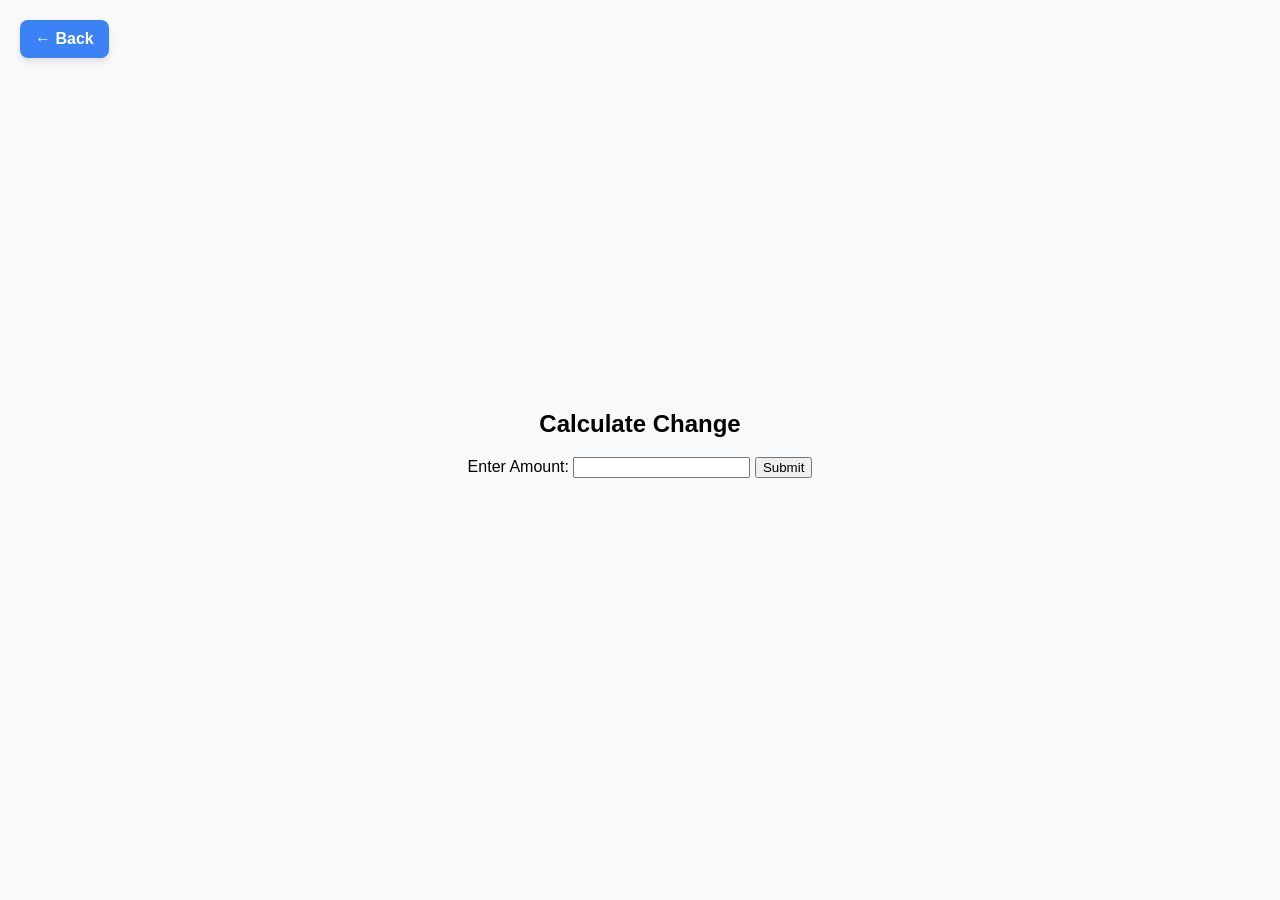
<file: Change.html>
<!DOCTYPE html>
<html>
<head>
    <title>Calculate Change</title>
    <style>
        /* Centers content in the middle */
        body {
            display: flex;
            flex-direction: column;
            justify-content: center;
            align-items: center;
            height: 100vh;
            margin: 0;
            font-family: Arial, sans-serif;
            background-color: #f8f9fa;
            text-align: center;
        }
        /* Styles the back button in the top-left */
        .back-btn {
            position: absolute;
            top: 20px;
            left: 20px;
            padding: 10px 15px;
            background-color: #3b82f6; 
            color: white;
            text-decoration: none;
            border-radius: 8px;
            font-weight: bold;
            box-shadow: 0 4px 6px rgba(0,0,0,0.1);
        }
    </style>
    <script>
        function calculateChange() {
            let amount = Number(document.getElementById("amount").value);
            let resultText = "";
            const denominations = [
                { value: 1000, name: "$1000 note" },
                { value: 500, name: "$500 note" },
                { value: 100, name: "$100 note" },
                { value: 50, name: "$50 note" },
                { value: 20, name: "$20 note" },
                { value: 10, name: "$10 coin" },
                { value: 5, name: "$5 coin" },
                { value: 2, name: "$2 coin" },
                { value: 1, name: "$1 coin" }
            ];

            if (amount < 0 || isNaN(amount)) {
                document.getElementById("result").innerHTML = "Please enter a valid amount.";
                return;
            }
            for (let denom of denominations) {
                let count = Math.floor(amount / denom.value);
                resultText += count + " of " + denom.name + "<br>";
                amount = amount % denom.value;
            }
            document.getElementById("result").innerHTML = resultText;
        }
    </script>
</head>
<body>
    <!-- Back Button -->
    <a href="index.html" class="back-btn">← Back</a>

    <h2>Calculate Change</h2>
    <div>
        <label for="amount">Enter Amount: </label>
        <input type="number" id="amount">
        <button onclick="calculateChange()">Submit</button>
    </div>
    <p id="result"></p>
</body>
</html>
</file>
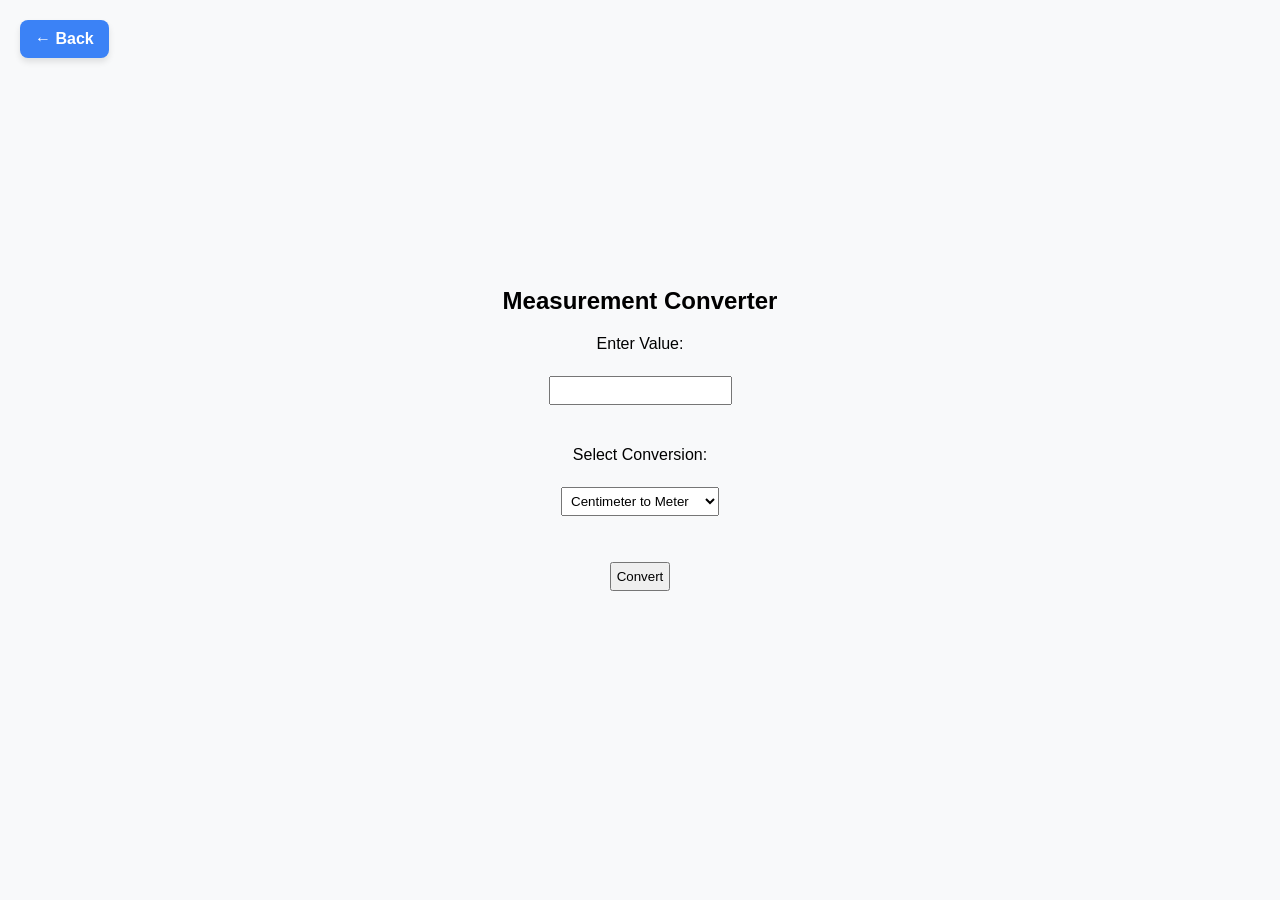
<file: Converter.html>
<!DOCTYPE html>
<html>
<head>
    <title>Measurement Converter</title>
    <style>
        body {
            display: flex;
            flex-direction: column;
            justify-content: center;
            align-items: center;
            height: 100vh;
            margin: 0;
            font-family: Arial, sans-serif;
            background-color: #f8f9fa;
            text-align: center;
        }
        .back-btn {
            position: absolute;
            top: 20px;
            left: 20px;
            padding: 10px 15px;
            background-color: #3b82f6;
            color: white;
            text-decoration: none;
            border-radius: 8px;
            font-weight: bold;
            box-shadow: 0 4px 6px rgba(0,0,0,0.1);
        }
        select, input, button {
            margin: 5px;
            padding: 5px;
        }
    </style>
</head>
<body>
    <a href="index.html" class="back-btn">← Back</a>

    <h2>Measurement Converter</h2>

    <label>Enter Value:</label><br>
    <input type="number" id="value"><br><br>

    <label>Select Conversion:</label><br>
    <select id="convert">
        <option value="cmToM">Centimeter to Meter</option>
        <option value="mToCm">Meter to Centimeter</option>
        <option value="kmToM">Kilometer to Meter</option>
        <option value="mToKm">Meter to Kilometer</option>
        <option value="cToF">Celsius to Fahrenheit</option>
        <option value="fToC">Fahrenheit to Celsius</option>
    </select>

    <br><br>
    <button onclick="convert()">Convert</button>
    <h3 id="result"></h3>

    <script>
    function convert() {
        let value = parseFloat(document.getElementById("value").value);
        let choice = document.getElementById("convert").value;
        let answer;

        switch(choice){
            case "cmToM": answer = value / 100 + " Meter"; break;
            case "mToCm": answer = value * 100 + " Centimeter"; break;
            case "kmToM": answer = value * 1000 + " Meter"; break;
            case "mToKm": answer = value / 1000 + " Kilometer"; break;
            case "cToF": answer = (value * 9/5) + 32 + " °F"; break;
            case "fToC": answer = ((value - 32) * 5/9).toFixed(2) + " °C"; break;
            default: answer = "Invalid Selection";
        }
        document.getElementById("result").innerHTML = "Result: " + answer;
    }
    </script>
</body>
</html>
</file>
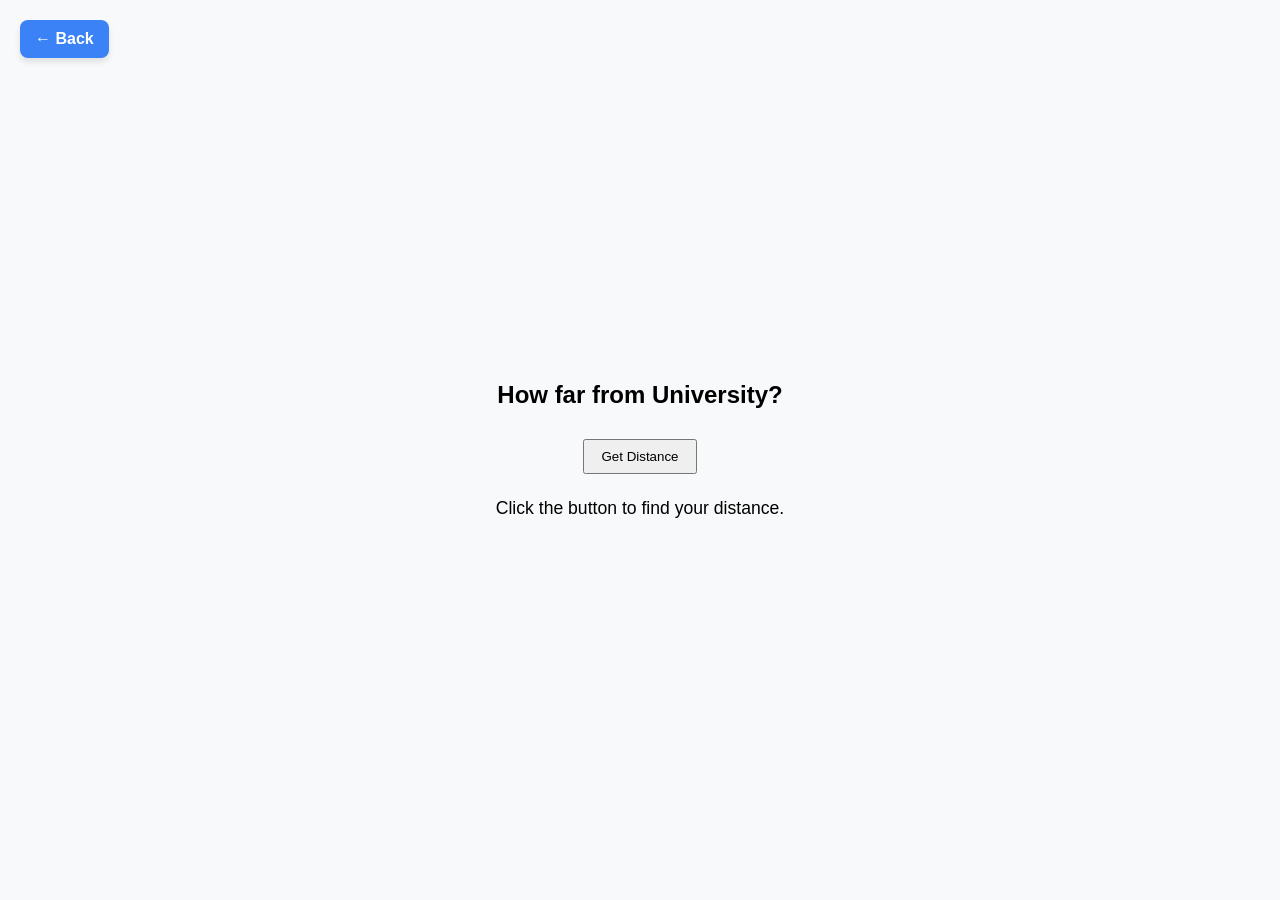
<file: Distance.html>
<!DOCTYPE html>
<html lang="en">
<head>
    <meta charset="UTF-8">
    <meta name="viewport" content="width=device-width, initial-scale=1.0">
    <title>Distance from University</title>
    <style>
        body {
            display: flex;
            flex-direction: column;
            justify-content: center;
            align-items: center;
            height: 100vh;
            margin: 0;
            font-family: Arial, sans-serif;
            background-color: #f8f9fa;
            text-align: center;
        }
        .back-btn {
            position: absolute;
            top: 20px;
            left: 20px;
            padding: 10px 15px;
            background-color: #3b82f6;
            color: white;
            text-decoration: none;
            border-radius: 8px;
            font-weight: bold;
            box-shadow: 0 4px 6px rgba(0,0,0,0.1);
        }
        button { 
            padding: 8px 16px; 
            cursor: pointer;
            margin-top: 10px;
        }
        #result { 
            margin-top: 20px; 
            font-size: 1.1em;
            line-height: 1.6;
        }
    </style>
    <script>
        const uniLat = 13.7384;
        const uniLon = 100.6279;

        function calculateDistance() {
            let output = document.getElementById("result");
            output.innerHTML = "Locating your position...";

            if (navigator.geolocation) {
                navigator.geolocation.getCurrentPosition(function(position) {
                    let userLat = position.coords.latitude;
                    let userLon = position.coords.longitude;
                    let x = userLat - uniLat;
                    let y = userLon - uniLon;
                    let distance = Math.sqrt(Math.pow(x, 2) + Math.pow(y, 2));

                    output.innerHTML = 
                        "<strong>University Coordinates:</strong> " + uniLat.toFixed(4) + ", " + uniLon.toFixed(4) + "<br>" +
                        "<strong>Your Coordinates:</strong> " + userLat.toFixed(4) + ", " + userLon.toFixed(4) + "<br><br>" +
                        "<strong>Raw Distance (Coordinate Units): " + distance.toFixed(4) + "</strong>";
                }, function(error) {
                    output.innerHTML = "Error retrieving location: " + error.message;
                });
            } else {
                output.innerHTML = "Geolocation is not supported by this browser.";
            }
        }
    </script>
</head>
<body>
    <a href="index.html" class="back-btn">← Back</a>

    <h2>How far from University?</h2>
    <div>
        <button onclick="calculateDistance()">Get Distance</button>
    </div>
    <p id="result">Click the button to find your distance.</p>
</body>
</html>
</file>
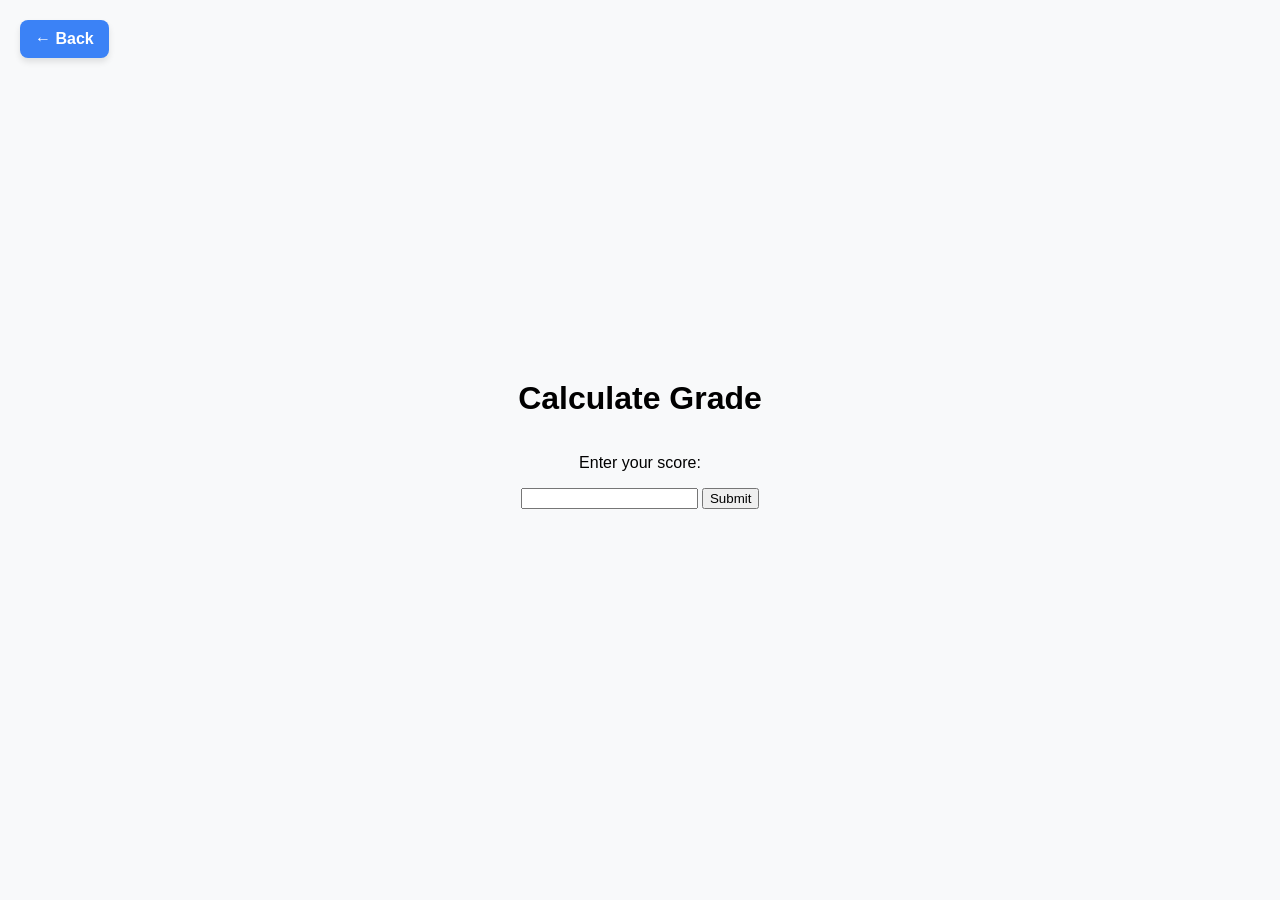
<file: Grading.html>
<!DOCTYPE html>
<html>
<head>
    <title>Calculate Grade</title>
    <style>
        body {
            display: flex;
            flex-direction: column;
            justify-content: center;
            align-items: center;
            height: 100vh;
            margin: 0;
            font-family: Arial, sans-serif;
            background-color: #f8f9fa;
            text-align: center;
        }
        .back-btn {
            position: absolute;
            top: 20px;
            left: 20px;
            padding: 10px 15px;
            background-color: #3b82f6;
            color: white;
            text-decoration: none;
            border-radius: 8px;
            font-weight: bold;
            box-shadow: 0 4px 6px rgba(0,0,0,0.1);
        }
    </style>
    <script>
        function calculateGrade() {
            let score = Number(document.getElementById("score").value);
            let grade = "";

            if (score < 0 || score > 100) { grade = "Invalid Score"; } 
            else if (score >= 80) { grade = "A"; } 
            else if (score >= 70) { grade = "B"; } 
            else if (score >= 60) { grade = "C"; } 
            else if (score >= 50) { grade = "D"; } 
            else { grade = "F"; }

            if (grade === "Invalid Score") {
                document.getElementById("result").innerHTML = "Please enter a valid score between 0 and 100.";
            } else {
                document.getElementById("result").innerHTML = "You got Grade " + grade;
            }
        }
    </script>
</head>
<body>
    <a href="index.html" class="back-btn">← Back</a>

    <h1>Calculate Grade</h1>
    <p>Enter your score:</p>
    <div>
        <input type="number" id="score">
        <button onclick="calculateGrade()">Submit</button>
    </div>
    <p id="result"></p>
</body>
</html>
</file>
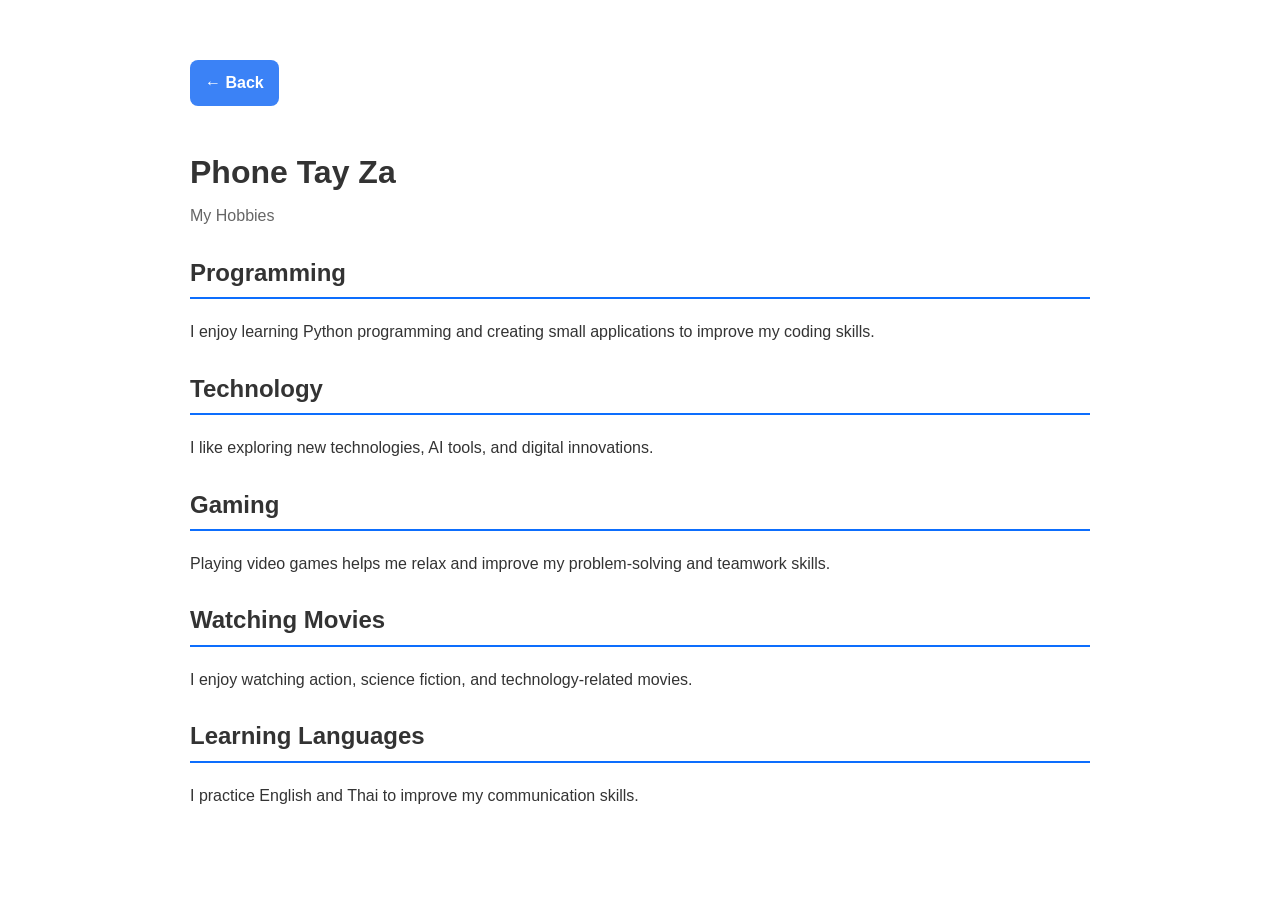
<file: Hobby.html>
<!DOCTYPE html>
<html lang="en">
<head>
    <meta charset="UTF-8">
    <meta name="viewport" content="width=device-width, initial-scale=1.0">
    <title>Phone Tay Za - Hobby</title>
    <link rel="stylesheet" href="style.css">
    <style>
        .back-btn {
            display: inline-block;
            margin-bottom: 20px;
            padding: 10px 15px;
            background-color: #3b82f6;
            color: white;
            text-decoration: none;
            border-radius: 8px;
            font-weight: bold;
        }
    </style>
</head>
<body>
    <a href="index.html" class="back-btn">← Back</a>

    <h1>Phone Tay Za</h1>
    <p class="subtitle">My Hobbies</p>

    <div class="section">
        <h2>Programming</h2>
        <p>I enjoy learning Python programming and creating small applications to improve my coding skills.</p>
    </div>

    <div class="section">
        <h2>Technology</h2>
        <p>I like exploring new technologies, AI tools, and digital innovations.</p>
    </div>

    <div class="section">
        <h2>Gaming</h2>
        <p>Playing video games helps me relax and improve my problem-solving and teamwork skills.</p>
    </div>

    <div class="section">
        <h2>Watching Movies</h2>
        <p>I enjoy watching action, science fiction, and technology-related movies.</p>
    </div>

    <div class="section">
        <h2>Learning Languages</h2>
        <p>I practice English and Thai to improve my communication skills.</p>
    </div>
</body>
</html>
</file>
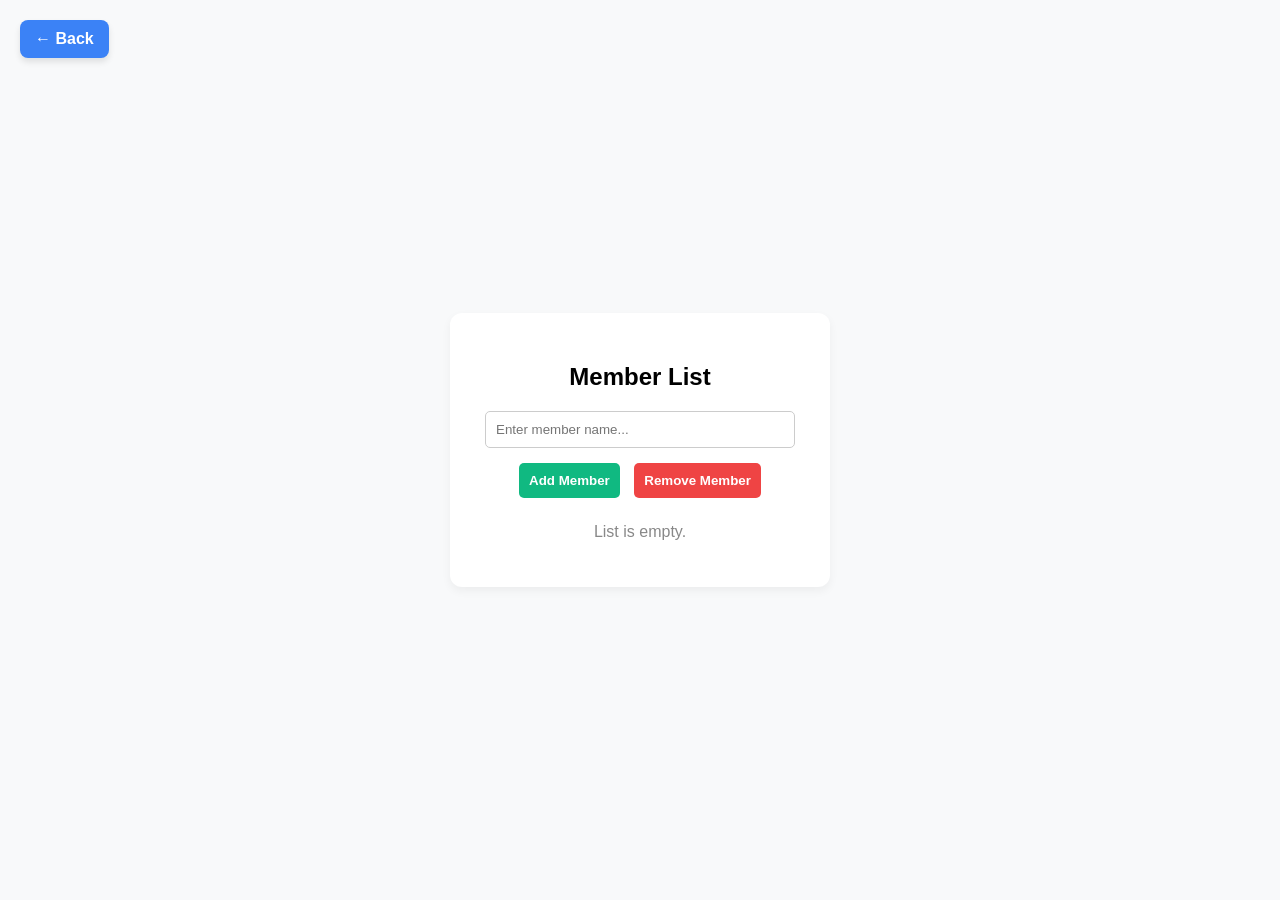
<file: MemberList.html>
<!DOCTYPE html>
<html>
<head>
    <title>Member List</title>
    <style>
        /* Centers content in the middle */
        body {
            display: flex;
            flex-direction: column;
            justify-content: center;
            align-items: center;
            height: 100vh;
            margin: 0;
            font-family: Arial, sans-serif;
            background-color: #f8f9fa;
            text-align: center;
        }
        /* Styles the back button in the top-left */
        .back-btn {
            position: absolute;
            top: 20px;
            left: 20px;
            padding: 10px 15px;
            background-color: #3b82f6; 
            color: white;
            text-decoration: none;
            border-radius: 8px;
            font-weight: bold;
            box-shadow: 0 4px 6px rgba(0,0,0,0.1);
        }
        /* Styles the central white container */
        .container {
            background-color: white;
            padding: 30px;
            border-radius: 12px;
            box-shadow: 0 4px 10px rgba(0,0,0,0.05);
            width: 320px;
        }
        input {
            margin-bottom: 10px;
            padding: 10px;
            width: 90%;
            border: 1px solid #ccc;
            border-radius: 5px;
        }
        button {
            padding: 10px;
            margin: 5px;
            border: none;
            border-radius: 5px;
            cursor: pointer;
            color: white;
            font-weight: bold;
        }
        .btn-add { background-color: #10b981; } /* Green */
        .btn-remove { background-color: #ef4444; } /* Red */
        
        #memberDisplay {
            margin-top: 20px;
            text-align: left;
        }
    </style>
    <script>
        // Automatically runs the display function when the page first loads
        window.onload = function() {
            DisplayMemberList();
        };

        // 1. Function to Display the List
        function DisplayMemberList() {
            // Retrieve the saved array from local storage, or create an empty array if it doesn't exist
            let members = JSON.parse(localStorage.getItem("memberList")) || [];
            let displayArea = document.getElementById("memberDisplay");
            
            if (members.length === 0) {
                displayArea.innerHTML = "<p style='text-align:center; color:#888;'>List is empty.</p>";
            } else {
                let htmlStr = "<ul>";
                for (let i = 0; i < members.length; i++) {
                    htmlStr += "<li>" + members[i] + "</li>";
                }
                htmlStr += "</ul>";
                displayArea.innerHTML = htmlStr;
            }
        }

        // 2. Function to Add a Member
        function AddMember() {
            let nameInput = document.getElementById("memberName").value.trim();
            if (nameInput === "") {
                alert("Please enter a valid name.");
                return;
            }

            let members = JSON.parse(localStorage.getItem("memberList")) || [];
            members.push(nameInput); // Add the new name to the array
            
            // Save the updated array back into local storage
            localStorage.setItem("memberList", JSON.stringify(members));

            document.getElementById("memberName").value = ""; // Clear input box
            DisplayMemberList(); // Refresh the display
        }

        // 3. Function to Remove a Member
        function RemoveMember() {
            let nameInput = document.getElementById("memberName").value.trim();
            if (nameInput === "") {
                alert("Please enter a name to remove.");
                return;
            }

            let members = JSON.parse(localStorage.getItem("memberList")) || [];
            let index = members.indexOf(nameInput); // Find where the name is in the array
            
            if (index > -1) {
                members.splice(index, 1); // Remove the name from the array
                localStorage.setItem("memberList", JSON.stringify(members));
                
                document.getElementById("memberName").value = ""; // Clear input box
                DisplayMemberList(); // Refresh the display
            } else {
                alert("Member '" + nameInput + "' not found.");
            }
        }
    </script>
</head>
<body>
    
    <!-- Back Button to Main Menu -->
    <a href="index.html" class="back-btn">← Back</a>

    <div class="container">
        <h2>Member List</h2>
        
        <input type="text" id="memberName" placeholder="Enter member name...">
        <br>
        <button class="btn-add" onclick="AddMember()">Add Member</button>
        <button class="btn-remove" onclick="RemoveMember()">Remove Member</button>
        
        <div id="memberDisplay">
            <!-- List will be injected here automatically by DisplayMemberList() -->
        </div>
    </div>

</body>
</html>
</file>
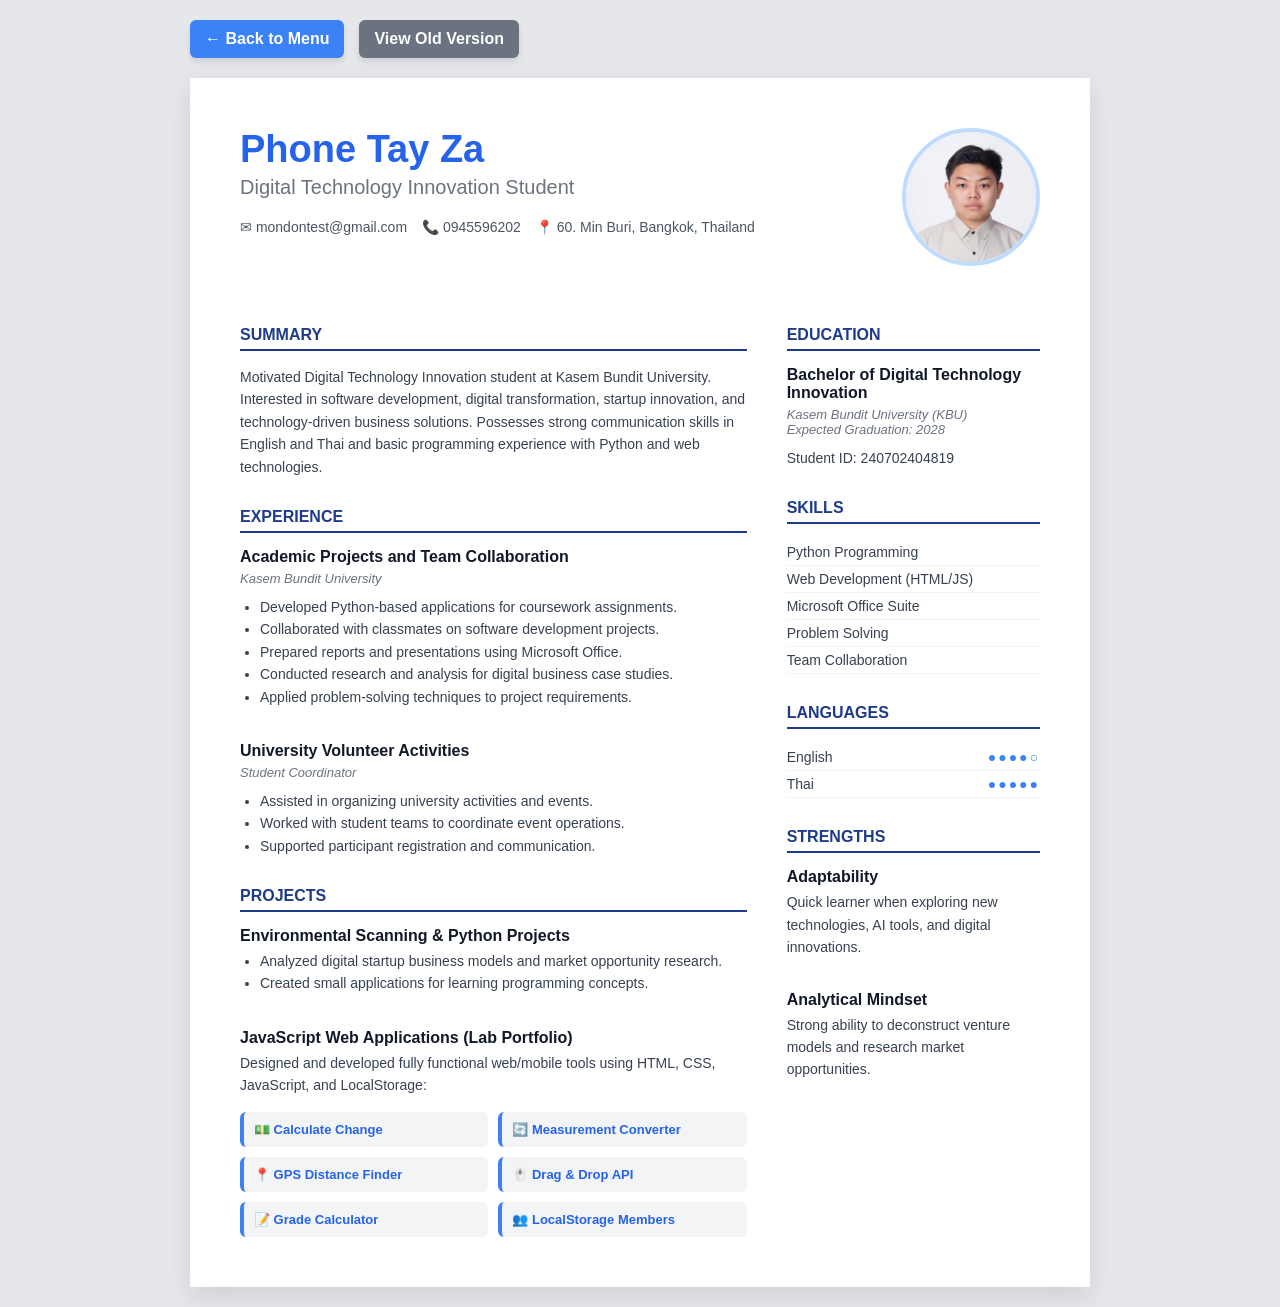
<file: Resume.html>
<!DOCTYPE html>
<html lang="en">
<head>
    <meta charset="UTF-8">
    <meta name="viewport" content="width=device-width, initial-scale=1.0">
    <title>Phone Tay Za - Modern Resume</title>
    
    <link rel="manifest" href="manifest.json">
    <script>
      if ('serviceWorker' in navigator) {
        navigator.serviceWorker.register('sw.js')
          .then(() => console.log('Service Worker Registered'));
      }
    </script>

    <style>
        /* Base Reset */
        body { background-color: #e5e7eb; margin: 0; padding: 20px; font-family: 'Segoe UI', Tahoma, Geneva, Verdana, sans-serif; display: flex; flex-direction: column; align-items: center; }
        
        /* Navigation Buttons */
        .nav-wrapper { width: 100%; max-width: 900px; display: flex; justify-content: flex-start; gap: 15px; margin-bottom: 20px; }
        .nav-btn { padding: 10px 15px; background-color: #3b82f6; color: white; text-decoration: none; border-radius: 6px; font-weight: bold; box-shadow: 0 4px 6px rgba(0,0,0,0.1); }
        .nav-btn.secondary { background-color: #6b7280; } /* Gray color for old version */
        
        /* Main Resume Paper Layout */
        .resume-container { background-color: #ffffff; width: 100%; max-width: 900px; padding: 50px; box-shadow: 0 10px 25px rgba(0,0,0,0.1); box-sizing: border-box; }
        
        /* Header Section */
        .header { display: flex; justify-content: space-between; align-items: flex-start; margin-bottom: 30px; }
        .header-text h1 { margin: 0; font-size: 38px; color: #2563eb; }
        .header-text h2 { margin: 5px 0 20px 0; font-size: 20px; color: #6b7280; font-weight: 400; }
        
        .contact-info { display: flex; flex-wrap: wrap; gap: 15px; font-size: 14px; color: #4b5563; }
        .contact-item { display: flex; align-items: center; gap: 5px; }
        
        /* Profile Image */
        .profile-img-container { width: 130px; height: 130px; border-radius: 50%; overflow: hidden; border: 4px solid #bfdbfe; flex-shrink: 0; }
        .profile-img-container img { width: 100%; height: 100%; object-fit: cover; }

        /* Two-Column Layout */
        .main-content { display: flex; gap: 40px; }
        .left-column { flex: 2; }
        .right-column { flex: 1; }

        /* Titles and Text */
        .section-title { font-size: 16px; font-weight: bold; color: #1e3a8a; text-transform: uppercase; border-bottom: 2px solid #1e3a8a; padding-bottom: 5px; margin-bottom: 15px; margin-top: 30px; }
        h3 { font-size: 16px; margin: 0 0 5px 0; color: #111827; }
        .subtitle { font-size: 13px; color: #6b7280; margin-bottom: 10px; font-style: italic; }
        p, li { font-size: 14px; color: #374151; line-height: 1.6; margin-top: 0; }
        ul { padding-left: 20px; margin-top: 5px; }

        /* App Links in Projects */
        .app-links { display: grid; grid-template-columns: 1fr 1fr; gap: 10px; margin-top: 15px; }
        .app-links a { display: block; background: #f3f4f6; color: #2563eb; padding: 10px; text-decoration: none; border-radius: 6px; font-weight: bold; border-left: 4px solid #3b82f6; font-size: 13px; transition: 0.2s; }
        .app-links a:hover { background: #e5e7eb; transform: translateX(3px); }

        /* Right Column specific styling */
        .skill-item { font-size: 14px; color: #374151; padding: 5px 0; border-bottom: 1px solid #f3f4f6; }
        .dots { color: #3b82f6; float: right; letter-spacing: 2px; }

        /* Mobile Adjustments */
        @media (max-width: 768px) {
            .header { flex-direction: column-reverse; align-items: center; text-align: center; gap: 20px; }
            .contact-info { justify-content: center; }
            .main-content { flex-direction: column; }
            .resume-container { padding: 30px 15px; }
            .app-links { grid-template-columns: 1fr; }
        }
    </style>
</head>
<body>

    <div class="nav-wrapper">
        <a href="index.html" class="nav-btn">← Back to Menu</a>
        <a href="ResumeOld.html" class="nav-btn secondary">View Old Version</a>
    </div>

    <div class="resume-container">
        
        <div class="header">
            <div class="header-text">
                <h1>Phone Tay Za</h1>
                <h2>Digital Technology Innovation Student</h2>
                <div class="contact-info">
                    <div class="contact-item">✉ mondontest@gmail.com</div>
                    <div class="contact-item">📞 0945596202</div>
                    <div class="contact-item">📍 60. Min Buri, Bangkok, Thailand</div>
                </div>
            </div>
            <div class="profile-img-container">
                <img src="profile.jpg" alt="Phone Tay Za">
            </div>
        </div>

        <div class="main-content">
            
            <div class="left-column">
                
                <div class="section-title">Summary</div>
                <p>Motivated Digital Technology Innovation student at Kasem Bundit University. Interested in software development, digital transformation, startup innovation, and technology-driven business solutions. Possesses strong communication skills in English and Thai and basic programming experience with Python and web technologies.</p>

                <div class="section-title">Experience</div>
                
                <h3>Academic Projects and Team Collaboration</h3>
                <div class="subtitle">Kasem Bundit University</div>
                <ul>
                    <li>Developed Python-based applications for coursework assignments.</li>
                    <li>Collaborated with classmates on software development projects.</li>
                    <li>Prepared reports and presentations using Microsoft Office.</li>
                    <li>Conducted research and analysis for digital business case studies.</li>
                    <li>Applied problem-solving techniques to project requirements.</li>
                </ul>

                <br>
                <h3>University Volunteer Activities</h3>
                <div class="subtitle">Student Coordinator</div>
                <ul>
                    <li>Assisted in organizing university activities and events.</li>
                    <li>Worked with student teams to coordinate event operations.</li>
                    <li>Supported participant registration and communication.</li>
                </ul>

                <div class="section-title">Projects</div>
                
                <h3>Environmental Scanning & Python Projects</h3>
                <ul>
                    <li>Analyzed digital startup business models and market opportunity research.</li>
                    <li>Created small applications for learning programming concepts.</li>
                </ul>

                <br>
                <h3>JavaScript Web Applications (Lab Portfolio)</h3>
                <p>Designed and developed fully functional web/mobile tools using HTML, CSS, JavaScript, and LocalStorage:</p>
                
                <div class="app-links">
                    <a href="Change.html">💵 Calculate Change</a>
                    <a href="Converter.html">🔄 Measurement Converter</a>
                    <a href="Distance.html">📍 GPS Distance Finder</a>
                    <a href="DragDrop.html">🖱️ Drag & Drop API</a>
                    <a href="Grading.html">📝 Grade Calculator</a>
                    <a href="MemberList.html">👥 LocalStorage Members</a>
                </div>

            </div>

            <div class="right-column">
                
                <div class="section-title">Education</div>
                <h3>Bachelor of Digital Technology Innovation</h3>
                <div class="subtitle">Kasem Bundit University (KBU)<br>Expected Graduation: 2028</div>
                <p>Student ID: 240702404819</p>

                <div class="section-title">Skills</div>
                <div class="skill-item">Python Programming</div>
                <div class="skill-item">Web Development (HTML/JS)</div>
                <div class="skill-item">Microsoft Office Suite</div>
                <div class="skill-item">Problem Solving</div>
                <div class="skill-item">Team Collaboration</div>

                <div class="section-title">Languages</div>
                <div class="skill-item">English <span class="dots">●●●●○</span></div>
                <div class="skill-item">Thai <span class="dots">●●●●●</span></div>

                <div class="section-title">Strengths</div>
                <h3>Adaptability</h3>
                <p>Quick learner when exploring new technologies, AI tools, and digital innovations.</p>
                <br>
                <h3>Analytical Mindset</h3>
                <p>Strong ability to deconstruct venture models and research market opportunities.</p>

            </div>
        </div>
    </div>

</body>
</html>
</file>
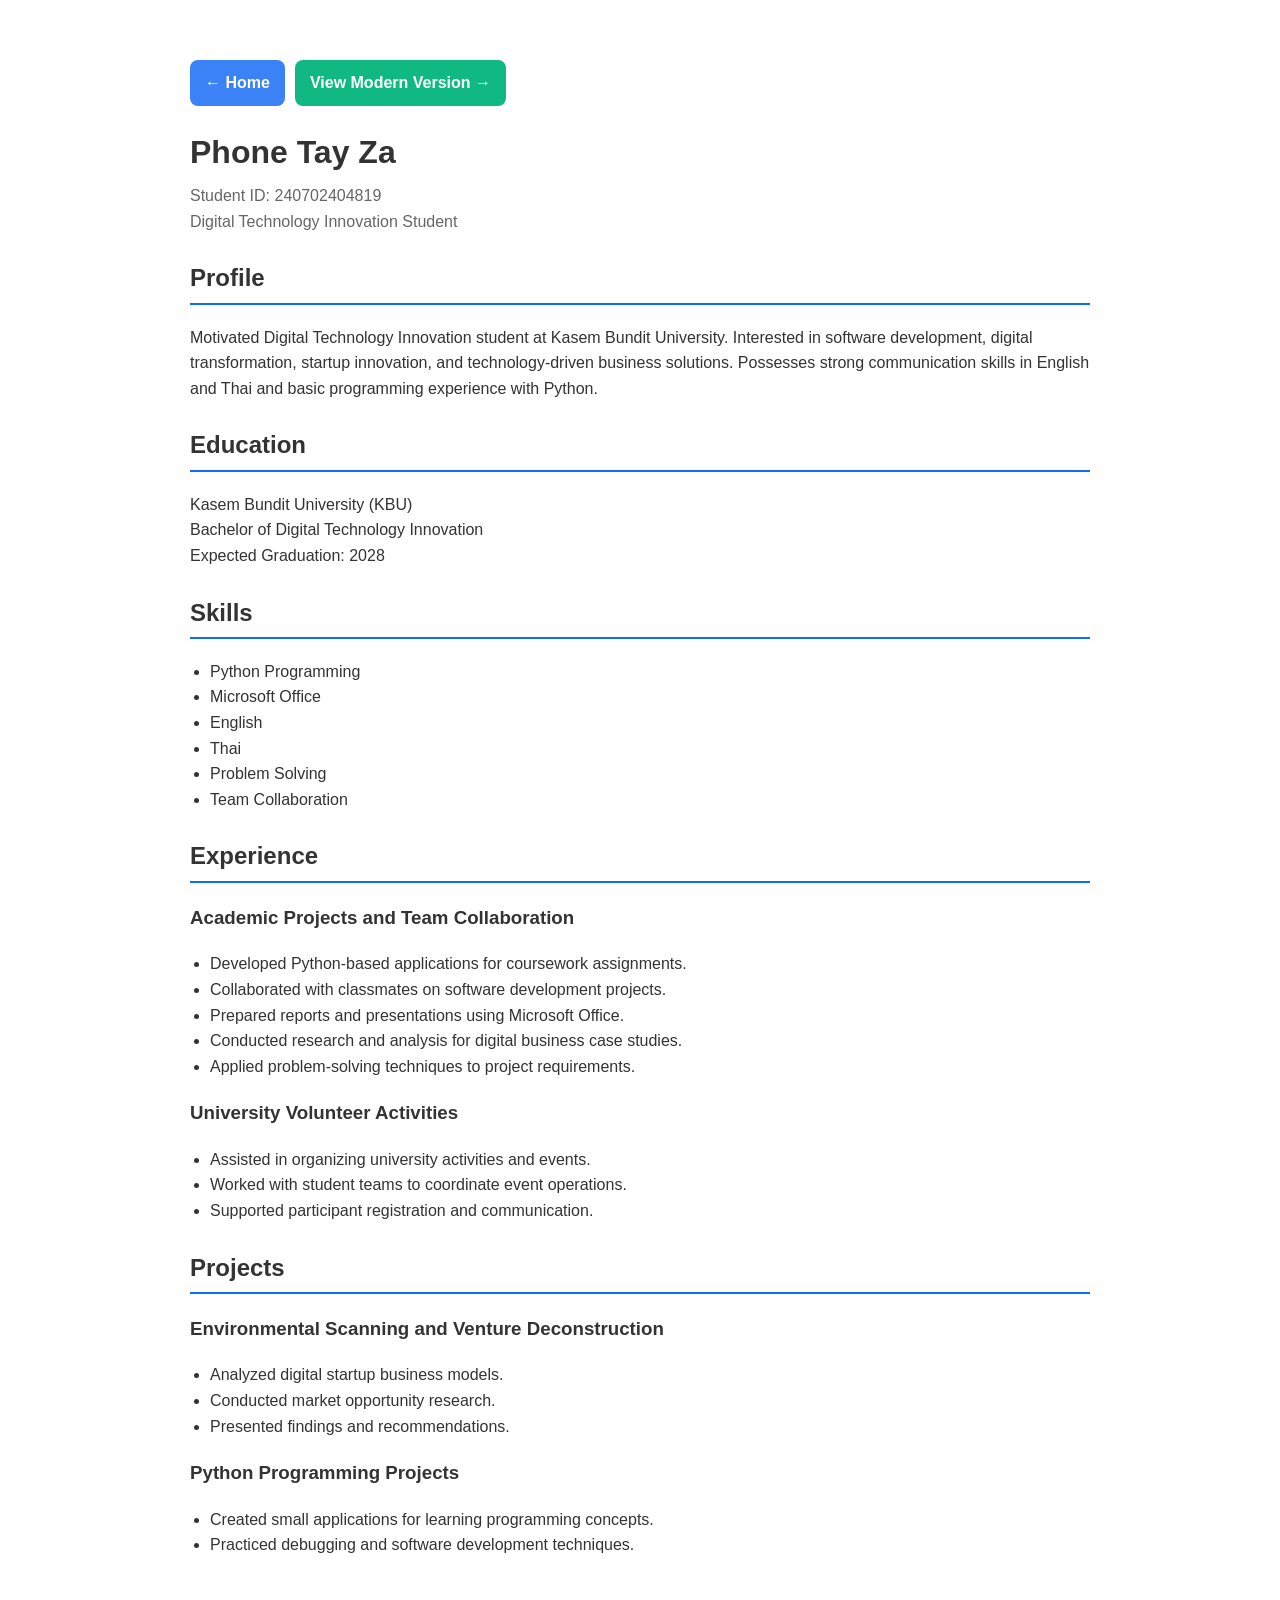
<file: ResumeOld.html>
<!DOCTYPE html>
<html lang="en">
<head>
    <meta charset="UTF-8">
    <meta name="viewport" content="width=device-width, initial-scale=1.0">
    <title>Phone Tay Za - Old Resume</title>
    <link rel="stylesheet" href="style.css">
    <link rel="manifest" href="manifest.json">
    <script>
      if ('serviceWorker' in navigator) {
        navigator.serviceWorker.register('sw.js');
      }
    </script>
    <style>
        .nav-container { display: flex; gap: 10px; margin-bottom: 20px; }
        .back-btn, .new-btn {
            padding: 10px 15px; color: white; text-decoration: none; border-radius: 8px; font-weight: bold;
        }
        .back-btn { background-color: #3b82f6; }
        .new-btn { background-color: #10b981; } /* Green */
    </style>
</head>
<body>
    <div class="nav-container">
        <a href="index.html" class="back-btn">← Home</a>
        <a href="Resume.html" class="new-btn">View Modern Version →</a>
    </div>

    <h1>Phone Tay Za</h1>
    <p class="subtitle">
    Student ID: 240702404819<br>
    Digital Technology Innovation Student
    </p>

    <div class="section">
        <h2>Profile</h2>
        <p>Motivated Digital Technology Innovation student at Kasem Bundit University. Interested in software development, digital transformation, startup innovation, and technology-driven business solutions. Possesses strong communication skills in English and Thai and basic programming experience with Python.</p>
    </div>

    <div class="section">
        <h2>Education</h2>
        <p>Kasem Bundit University (KBU)<br>Bachelor of Digital Technology Innovation<br>Expected Graduation: 2028</p>
    </div>

    <div class="section">
        <h2>Skills</h2>
        <ul>
            <li>Python Programming</li>
            <li>Microsoft Office</li>
            <li>English</li>
            <li>Thai</li>
            <li>Problem Solving</li>
            <li>Team Collaboration</li>
        </ul>
    </div>

    <div class="section">
        <h2>Experience</h2>
        <h3>Academic Projects and Team Collaboration</h3>
        <ul>
            <li>Developed Python-based applications for coursework assignments.</li>
            <li>Collaborated with classmates on software development projects.</li>
            <li>Prepared reports and presentations using Microsoft Office.</li>
            <li>Conducted research and analysis for digital business case studies.</li>
            <li>Applied problem-solving techniques to project requirements.</li>
        </ul>
        <h3>University Volunteer Activities</h3>
        <ul>
            <li>Assisted in organizing university activities and events.</li>
            <li>Worked with student teams to coordinate event operations.</li>
            <li>Supported participant registration and communication.</li>
        </ul>
    </div>

    <div class="section">
        <h2>Projects</h2>
        <h3>Environmental Scanning and Venture Deconstruction</h3>
        <ul>
            <li>Analyzed digital startup business models.</li>
            <li>Conducted market opportunity research.</li>
            <li>Presented findings and recommendations.</li>
        </ul>
        <h3>Python Programming Projects</h3>
        <ul>
            <li>Created small applications for learning programming concepts.</li>
            <li>Practiced debugging and software development techniques.</li>
        </ul>
    </div>
</body>
</html>
</file>
<file: style.css>
body{
    font-family: Arial, sans-serif;
    max-width: 900px;
    margin: 40px auto;
    padding: 20px;
    color:#333;
    line-height:1.6;
}

h1{
    margin-bottom:0;
}

.subtitle{
    color:#666;
    margin-top:5px;
}

.section{
    margin-top:25px;
}

.section h2{
    border-bottom:2px solid #0d6efd;
    padding-bottom:5px;
}

ul{
    padding-left:20px;
}
</file>
